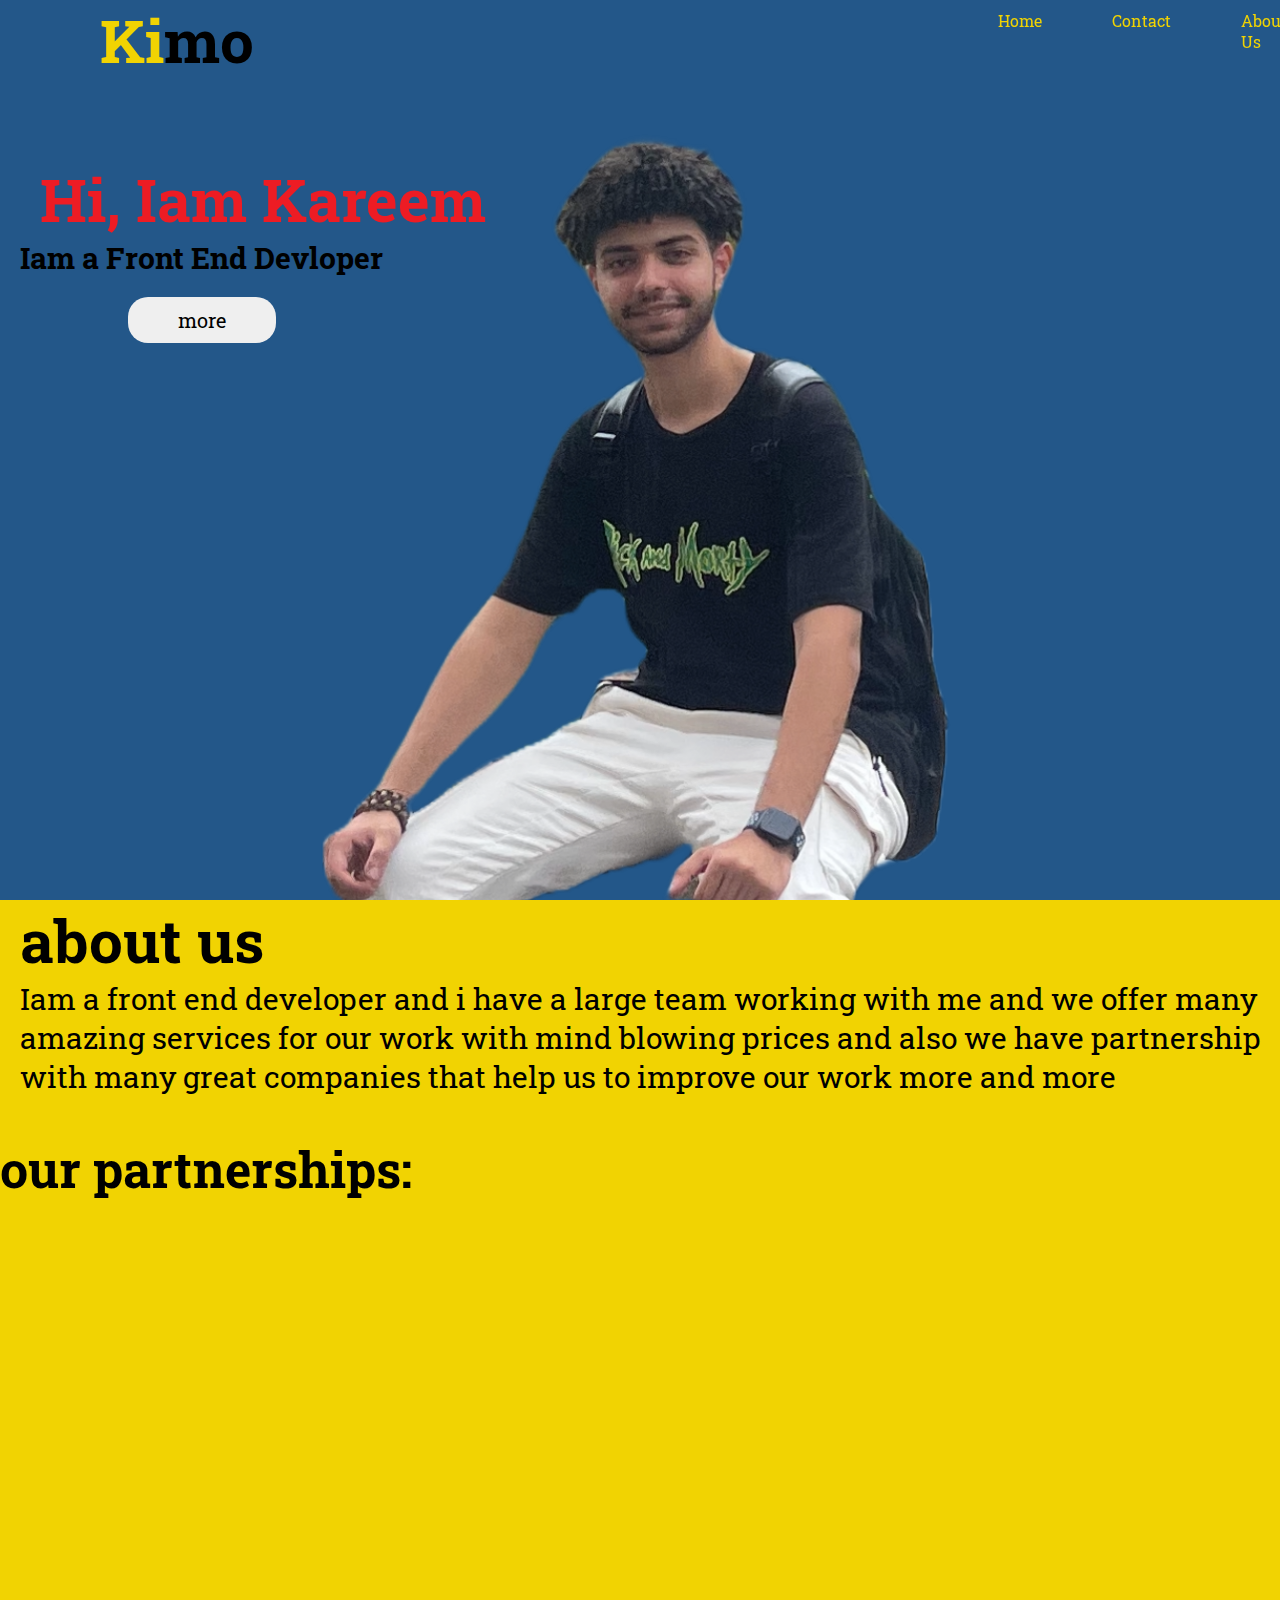
<file: index.html>
<!DOCTYPE html>
<html lang="en">
<head>
    <meta charset="UTF-8">
    <meta name="viewport" content="width=device-width, initial-scale=1.0">
    <title>Kimo</title>
    <link rel="stylesheet" href="style.css">
    <link rel="stylesheet" href="https://cdnjs.cloudflare.com/ajax/libs/font-awesome/6.4.2/css/all.min.css" integrity="sha512-z3gLpd7yknf1YoNbCzqRKc4qyor8gaKU1qmn+CShxbuBusANI9QpRohGBreCFkKxLhei6S9CQXFEbbKuqLg0DA==" crossorigin="anonymous" referrerpolicy="no-referrer" />
    <link rel="preconnect" href="https://fonts.googleapis.com">
<link rel="preconnect" href="https://fonts.gstatic.com" crossorigin>
<link href="https://fonts.googleapis.com/css2?family=Edu+TAS+Beginner:wght@600&family=Roboto+Slab&display=swap" rel="stylesheet">
</head>
<body>
    <div id="home">
    <div class="home">
        
    <nav>
        <div class="logo"><h1><span>Ki</span>mo</h1></div>
        <ul>
            <li><a href="#home"><i class="fa-solid fa-house"></i>Home</a></li>
            <li><a href="contact.html"><i class="fa-solid fa-phone"></i>Contact</a></li>
            <li><a href="#about us"><i class="fa-solid fa-address-card"></i>About Us </a></li>
            
        </ul>
    </nav>
    <div class="me">
   <h2>Hi, Iam Kareem</h2>
   <h3>Iam a Front End Devloper</h3>
   <button>more <a href=""></a></button>

   <div class="social">
    <li><a href="https://www.instagram.com/kimo_mo11/"><i class="fa-brands fa-instagram"></i></a></li>
   <li><a href=""><i class="fa-brands fa-facebook"></i></a></li>
    <li><a href=""><i class="fa-brands fa-x-twitter"></i></a></li>
   </div>

   <span class="home-img"></span>



</div>







</div>

</div>
<script src="https://smtpjs.com/v3/smtp.js"></script>

    <script src="main.js"></script>

</body>

<div id="about us">
    <div class="about">

<h1>about us</h1>
<p>Iam a front end developer and i have a large team working with me and we offer many amazing services for our work with mind blowing prices and also we have partnership with many great companies that help us to improve our work more and more</p>
<h3>our partnerships:</h3>
<div class="partners">
<i class="fa-brands fa-google fa-beat"></i>
<i class="fa-brands fa-microsoft fa-beat"></i>
<i class="fa-brands fa-meta fa-beat"></i>
<i class="fa-brands fa-apple fa-beat"></i>

</div>

</div>

</div>








    







    

</html>
</file>
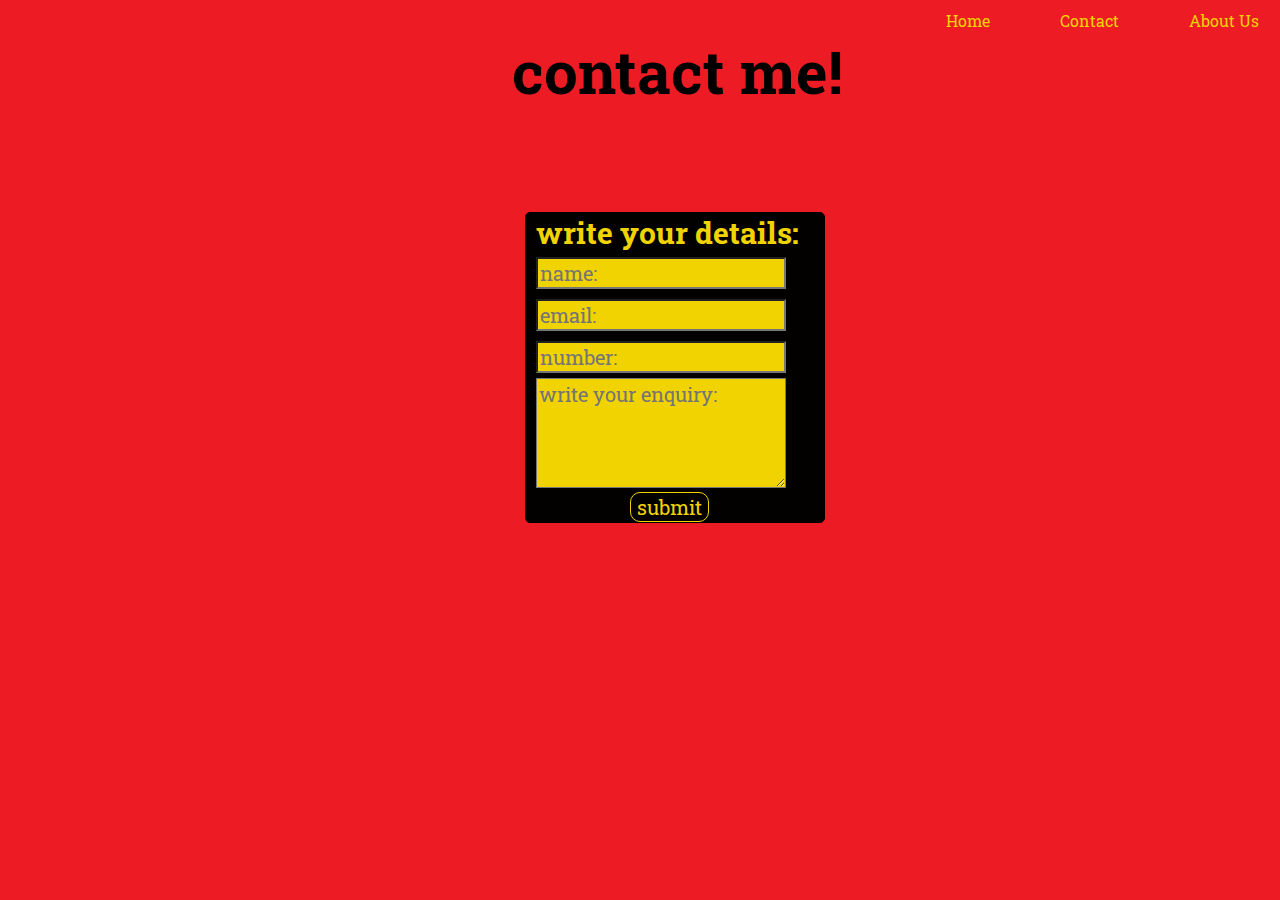
<file: contact.html>
<!DOCTYPE html>
<html lang="en">
<head>
    <meta charset="UTF-8">
    <meta name="viewport" content="width=device-width, initial-scale=1.0">
    <title>contact</title>
    <link rel="stylesheet" href="style.css">
    <link rel="stylesheet" href="https://cdnjs.cloudflare.com/ajax/libs/font-awesome/6.4.2/css/all.min.css" integrity="sha512-z3gLpd7yknf1YoNbCzqRKc4qyor8gaKU1qmn+CShxbuBusANI9QpRohGBreCFkKxLhei6S9CQXFEbbKuqLg0DA==" crossorigin="anonymous" referrerpolicy="no-referrer">
    <link rel="preconnect" href="https://fonts.googleapis.com">
    <link rel="preconnect" href="https://fonts.gstatic.com" crossorigin>
    <link href="https://fonts.googleapis.com/css2?family=Edu+TAS+Beginner:wght@600&family=Roboto+Slab&display=swap" rel="stylesheet">
</head>
<body>
    <div id="contact">
        <div class="contact">
            <nav>
            <ul>
                <li><a href="index.html#home"><i class="fa-solid fa-house"></i>Home</a></li>
                <li><a href="#contact"><i class="fa-solid fa-phone"></i>Contact</a></li>
                <li><a href="index.html#about us"><i class="fa-solid fa-address-card"></i>About Us </a></li>
                
            </ul>
        </nav>
        <h1>contact me!</h1>
        <form onsubmit="sendEmail();reset();return false;" >
            
        
        <div class="form">
            <h3>write your details:</h3>
            <div class="inputs">
            <input type="name"id="name"placeholder="name:">
            <br>
           <input type="email"id="email"placeholder="email:">
           <br>
           <input type="number"id="phone"placeholder="number:">
           <br>
           <textarea id="message"rows="4"placeholder="write your enquiry:"></textarea>
           <br>
           <button type="submit">submit</button>
        </form>
        
        <div class="media">
            <li><i class="fa-brands fa-instagram"><a href=""></a></i></li>
           <li><i class="fa-brands fa-facebook"><a href=""></a></i></li>
            <li><i class="fa-brands fa-x-twitter"><a href=""></a></i></li>
        
        </div>
        
        </div>
        
        </div>
        
        </div>
        
        </div>

        <script src="https://smtpjs.com/v3/smtp.js"></script>

        <script src="main.js"></script>

</body>
</html>
</file>
<file: style.css>
*{
    list-style: none;
   margin: 0%;
    font-family: 'Edu TAS Beginner', cursive;
font-family: 'Roboto Slab', serif;
box-sizing: border-box;
text-decoration: none;
scroll-behavior:smooth;

}
:root{
    --kimo-bl:#020100;
    --kimo-rd:#ED1C24;
    --kimo-yw:#F1D302;
    --kimo-blu:#235789;
    --kimo-wt:#FDFFFC;
}

.home{
     width: 100%;
    height: 100vh;
background-image: url(IMG_8224-2.png);
background-position: center;
background-size: cover;
background-repeat: no-repeat;
background-color: var(--kimo-blu);


}
.logo{
    font-size: 30px;
    margin-left: 100px;
}
.logo:hover{
    cursor: pointer;
    transform: scale(1.2);
    transition: 1s ease;
    color: var(--kimo-rd);
}

span{
    color: var(--kimo-yw);
}
nav{
    display: flex;
    position: sticky;
    top: 0px;
   
}
nav ul{
    display: flex;
    gap: 70px;
    margin-left: 55%;
    margin-top: 10px;
    color: var(--kimo-yw);
}
nav ul a{
    text-decoration: none;
    color: var(--kimo-yw);
}
nav ul a:hover{
    color: var(--kimo-rd);
}
nav ul li:hover{
    cursor:pointer;
    transform: scale(1.2);
    transition: 1s ease;
    
}

.me{
    margin-top: 80px;
}

.me h2{
    font-size: 60px;
    color: var(--kimo-rd);
    margin-left: 40px;
}

.me h3{
font-size: 30px;
margin-left: 20px;
}

.me button{
   margin-left: 10%;
   margin-top: 20px;
   border: none;
   border-radius: 20px;
   font-size: 20px;
   padding: 10px 50px;
}
.me button:hover{
    cursor: pointer;
    background-color: var(--kimo-bl);
    color: var(--kimo-yw);
    transform: scale(1.2);
    transition: 1s ease;
}
.social{
    display: flex;
    margin-left: 160px;
   font-size: 25px;
   margin-top: 10px;
   gap: 20px;
}

.social a{
    color: var(--kimo-rd);
    text-decoration: none;
}
.social li:hover{
cursor: pointer;
transform: scale(1.4);
transition: 1s ease;
}
.home-img{
position: absolute;
top: 0;
right: 390px;
width: 550px;
height: 100%;
background: transparent;
}
.home-img:hover{
    background-color: var(--kimo-blu);
    opacity: 0.8;
    transition: 3s;
}
.about{
margin: 0%;
padding: 0;
width: 100%;
height: 80vh;
background-color: var(--kimo-yw);

}

.about h1{
    font-size: 60px;
    margin-left: 20px;
}
.about h1:hover{
    cursor: pointer;
    color: var(--kimo-blu);
}
.about p{
    font-size: 30px;
    margin-left: 20px;
}
.about h3{
    margin-top: 40px;
    font-size: 50px;
}
.partners i{ 
    font-size: 30px;
    margin-right: 40px;
    margin-top: 30px;
    margin-left: 20px;
   
}
.partners i:hover{
    cursor: pointer;
    color: var(--kimo-blu);

}
.contact{
    width: 100%;
    height: 100vh;
    box-sizing: border-box;
    background-color: var(--kimo-rd);
    padding: 0%;
    margin: 0%;
    
}
.contact nav{
    margin-left: 35%;
}
.contact nav li :hover{
color: var(--kimo-bl);
}
.contact h1{
    font-size: 60px;
    margin-left: 40%;
   
}
.form{
    display: flex;
    flex-direction: column;
    width: 300px;
    border: 1px solid;
    border-radius: 5px;
    margin-left: 41%;
    background-color: var(--kimo-bl);
    margin-top: 8%;
    
}

.form h3{
    font-size: 30px;
    margin-left: 10px;
    color: var(--kimo-yw);
    
}
input{
    width: 250px;
    font-size: 20px;
    margin: 5px 0px;
    margin-left: 10px;
    background-color: var(--kimo-yw);
}
textarea{
    width: 250px;
    font-size: 20px;
    margin-left: 10px;
    background-color: var(--kimo-yw);
}
.form button{
border: 1px solid;
border-radius: 10px;
font-size: 20px;
margin-left: 35%;
color: var(--kimo-yw);
background-color: var(--kimo-bl);
}
.form button:hover{
    cursor: pointer;
    transform: scale(1.1);
    transition: 1s ease;
}

.media{
    display: flex;
    gap: 10px;
    margin-left: 36%;
    font-size: 20px;
    color: var(--kimo-yw);
}
.media li{
    display: flex;
}
.media li:hover{
    cursor: pointer;
    transform: scale(1.2);
    transition: 1s ease;
}
</file>
